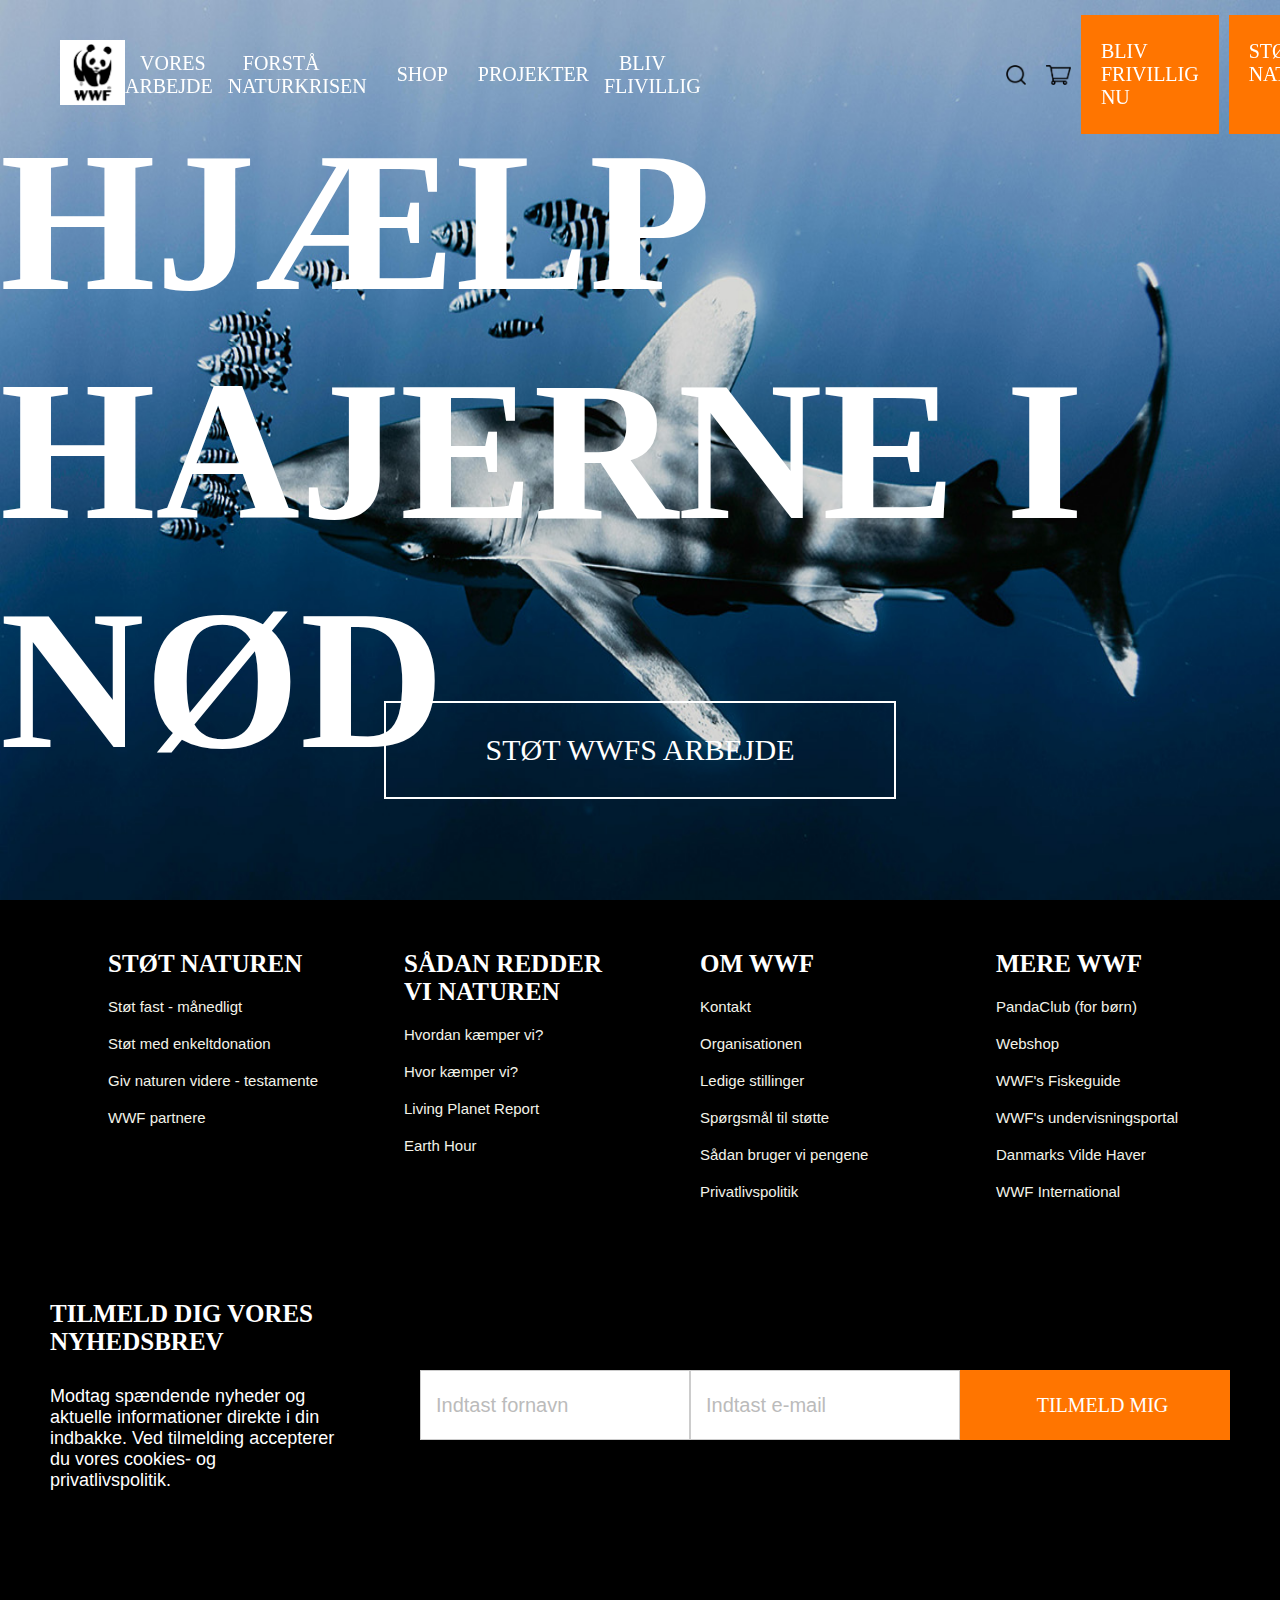
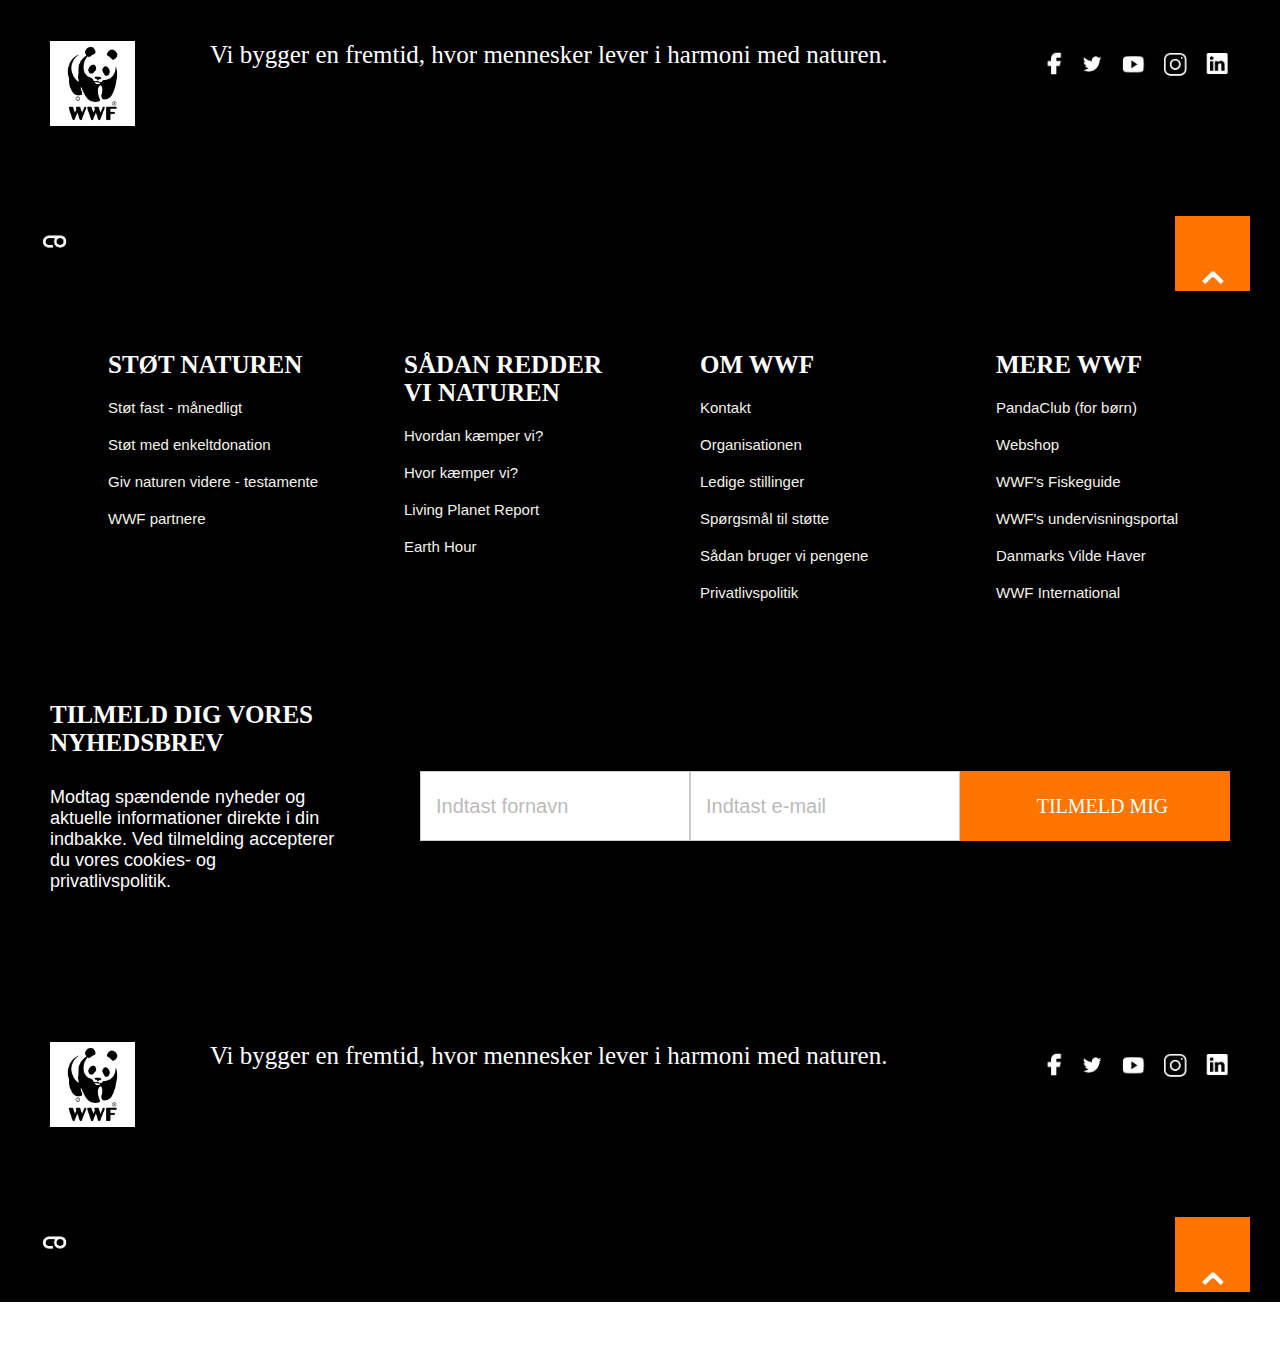
<file: index.html>
<!DOCTYPE html>
<html lang="da">
  <head>
    <meta charset="UTF-8">
    <meta name="viewport" content="width=device-width, initial-scale=1.0">
    <title>Forside</title>
    <link rel="stylesheet" href="style.css">
    <link href="https://db.onlinewebfonts.com/c/596b9b0742c4fb004a2adcaf9861a128?family=WWF+Regular" rel="stylesheet">
    <script src="javascript/header.js"></script>
  </head>

  <body>
    <header>
      <div class="logo">
        <img src="billeder/logo.jpg" alt="Logo">
      </div>
      <ul>
          <li><a href="#">VORES ARBEJDE</a></li>
          <li><a href="#">FORSTÅ NATURKRISEN</a></li>
          <li><a href="#">SHOP</a></li>
          <li><a href="projekter.html">PROJEKTER</a></li>
          <li><a href="blivfrivillig.html">BLIV FLIVILLIG</a></li>
      </ul>
      <div class="icons">
          <img class="search-icon" src="billeder/search-icon.png" alt="search-icon">
          <img class="cart-icon" src="billeder/cart-icon.png" alt="cart-icon">
      </div>
      <div class="header-buttons">
          <a href="#" class="frivillig-button">BLIV FRIVILLIG NU</a>
          <a href="#" class="stoet-button">STØT NATUREN</a>
      </div>
      <div class="banner1"></div>
    </header>

    <main>
      <section class="hajsektion">
        <img src="billeder/hajforside.jpg" alt="Haj billede" class="hajbillede">
        <h1 class="hajoverskrift">HJÆLP HAJERNE I NØD</h1>
        <button class="hajbutton">STØT WWFS ARBEJDE</button>
      </section>
    </main>

    <footer class="wwffooter">
      <section class="topfooter">   
          <div class="kolonne">
            <h3>STØT NATUREN</h3>
             <div>
               <ul class="footerliste">
                 <li>Støt fast - månedligt</li>
                 <li>Støt med enkeltdonation</li>
                 <li>Giv naturen videre - testamente</li>
                 <li>WWF partnere</li>
               </ul>
              </div>
          </div>

          <div class="kolonne">
            <h3>SÅDAN REDDER VI NATUREN</h3>
             <div>
               <ul class="footerliste">
                 <li>Hvordan kæmper vi?</li>
                 <li>Hvor kæmper vi?</li>
                 <li>Living Planet Report</li>
                 <li>Earth Hour</li>
               </ul>
             </div>
          </div>

          <div class="kolonne">
            <h3>OM WWF</h3>
             <div>
               <ul class="footerliste">
                 <li>Kontakt</li>
                 <li>Organisationen</li>
                 <li>Ledige stillinger</li>
                 <li>Spørgsmål til støtte</li>
                 <li>Sådan bruger vi pengene</li>
                 <li>Privatlivspolitik</li>
               </ul>
             </div>
          </div>

          <div class="kolonne">
            <h3>MERE WWF</h3>
              <div>
               <ul class="footerliste">
                 <li>PandaClub (for børn)</li>
                 <li>Webshop</li>
                 <li>WWF's Fiskeguide</li>
                 <li>WWF's undervisningsportal</li>
                 <li>Danmarks Vilde Haver</li>
                 <li>WWF International</li>
               </ul>
              </div>
            </div>
        </section>

          <section class="midtfooter">
             <div class="rightmidt">
                 <h3 class="nyhedsbrev">TILMELD DIG VORES NYHEDSBREV</h3>
                 <p class="nyhedsbrevtext">Modtag spændende nyheder og aktuelle informationer direkte i din indbakke. Ved tilmelding accepterer du vores cookies- og privatlivspolitik.</p>
             </div>
    
             <div class="leftmidt">
                 <button class="button">Indtast fornavn</button>
                 <button class="button">Indtast e-mail</button>
                 <button class="buttonorange">TILMELD MIG</button>
             </div>
          </section>
    
          <div class="bundfooter">
             <div class="rightbund">
                 <img src="billeder/logo.jpg" alt="WWF Logo" class="logofooter">
                 <p class="logotekstfooter">Vi bygger en fremtid, hvor mennesker lever i harmoni med naturen.</p>
             </div>
    
             <div class="leftbund">
                 <img src="billeder/icons.png" alt="Icons" class="iconer">
             </div>
            </div>
    
          <div class="scrollfooter">
             <div class="scrollfooteret">
                 <img src="billeder/cookie.png" alt="cookie" class="cookie">
             </div>
             <div class="scrollfooterto">
                 <div id="scrollToTopButton" class="scroll-top-button">&#8963;</div>
             </div>
          </div>
          <footer class="wwffooter">
            <section class="topfooter">   
                <div class="kolonne">
                  <h3>STØT NATUREN</h3>
                   <div>
                     <ul class="footerliste">
                       <li>Støt fast - månedligt</li>
                       <li>Støt med enkeltdonation</li>
                       <li>Giv naturen videre - testamente</li>
                       <li>WWF partnere</li>
                     </ul>
                    </div>
                </div>
      
                <div class="kolonne">
                  <h3>SÅDAN REDDER VI NATUREN</h3>
                   <div>
                     <ul class="footerliste">
                       <li>Hvordan kæmper vi?</li>
                       <li>Hvor kæmper vi?</li>
                       <li>Living Planet Report</li>
                       <li>Earth Hour</li>
                     </ul>
                   </div>
                </div>
      
                <div class="kolonne">
                  <h3>OM WWF</h3>
                   <div>
                     <ul class="footerliste">
                       <li>Kontakt</li>
                       <li>Organisationen</li>
                       <li>Ledige stillinger</li>
                       <li>Spørgsmål til støtte</li>
                       <li>Sådan bruger vi pengene</li>
                       <li>Privatlivspolitik</li>
                     </ul>
                   </div>
                </div>
      
                <div class="kolonne">
                  <h3>MERE WWF</h3>
                    <div>
                     <ul class="footerliste">
                       <li>PandaClub (for børn)</li>
                       <li>Webshop</li>
                       <li>WWF's Fiskeguide</li>
                       <li>WWF's undervisningsportal</li>
                       <li>Danmarks Vilde Haver</li>
                       <li>WWF International</li>
                     </ul>
                    </div>
                  </div>
              </section>
      
                <section class="midtfooter">
                   <div class="rightmidt">
                       <h3 class="nyhedsbrev">TILMELD DIG VORES NYHEDSBREV</h3>
                       <p class="nyhedsbrevtext">Modtag spændende nyheder og aktuelle informationer direkte i din indbakke. Ved tilmelding accepterer du vores cookies- og privatlivspolitik.</p>
                   </div>
          
                   <div class="leftmidt">
                       <button class="button">Indtast fornavn</button>
                       <button class="button">Indtast e-mail</button>
                       <button class="buttonorange">TILMELD MIG</button>
                   </div>
                </section>
          
                <div class="bundfooter">
                   <div class="rightbund">
                       <img src="billeder/logo.jpg" alt="WWF Logo" class="logofooter">
                       <p class="logotekstfooter">Vi bygger en fremtid, hvor mennesker lever i harmoni med naturen.</p>
                   </div>
          
                   <div class="leftbund">
                       <img src="billeder/icons.png" alt="Icons" class="iconer">
                   </div>
                  </div>
          
                <div class="scrollfooter">
                   <div class="scrollfooteret">
                       <img src="billeder/cookie.png" alt="cookie" class="cookie">
                   </div>
                   <div class="scrollfooterto">
                       <div id="scrollToTopButton" class="scroll-top-button">&#8963;</div>
                   </div>
                </div>
           </footer>
  </body>
</html>
</file>
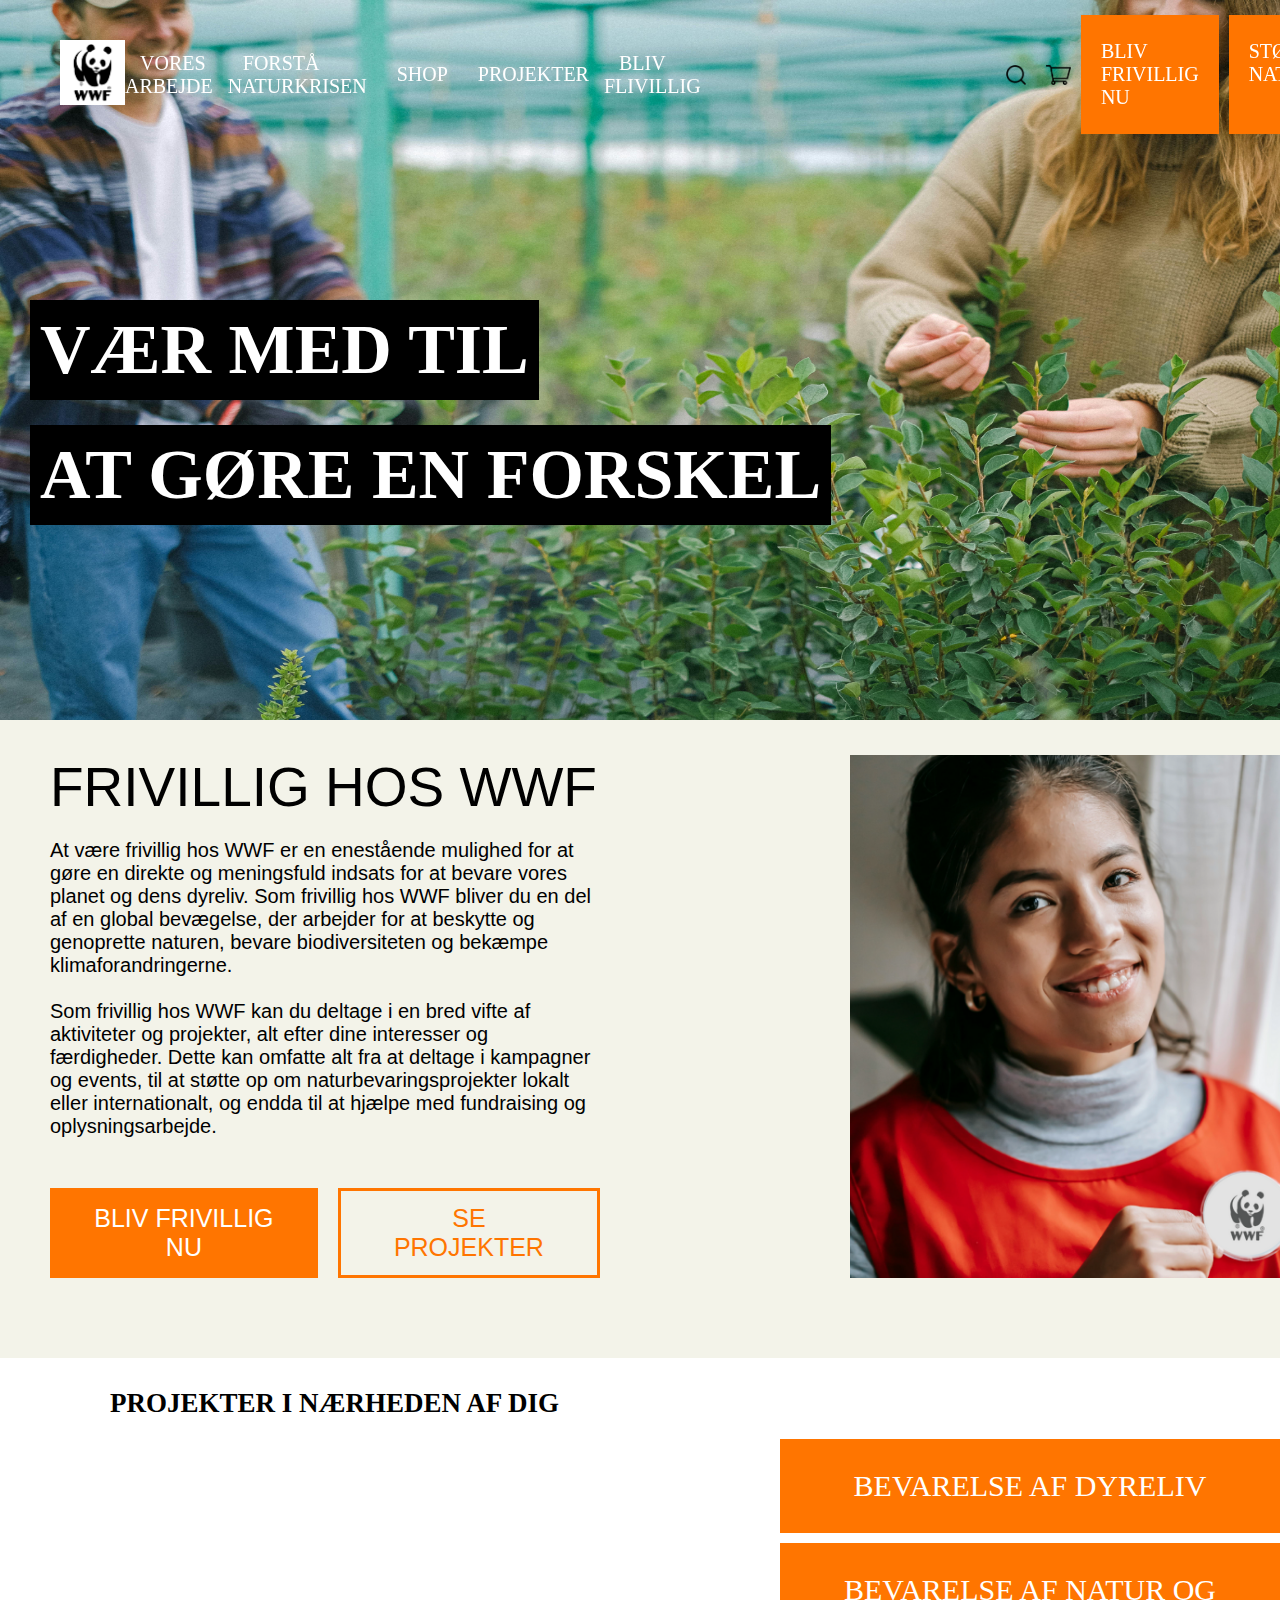
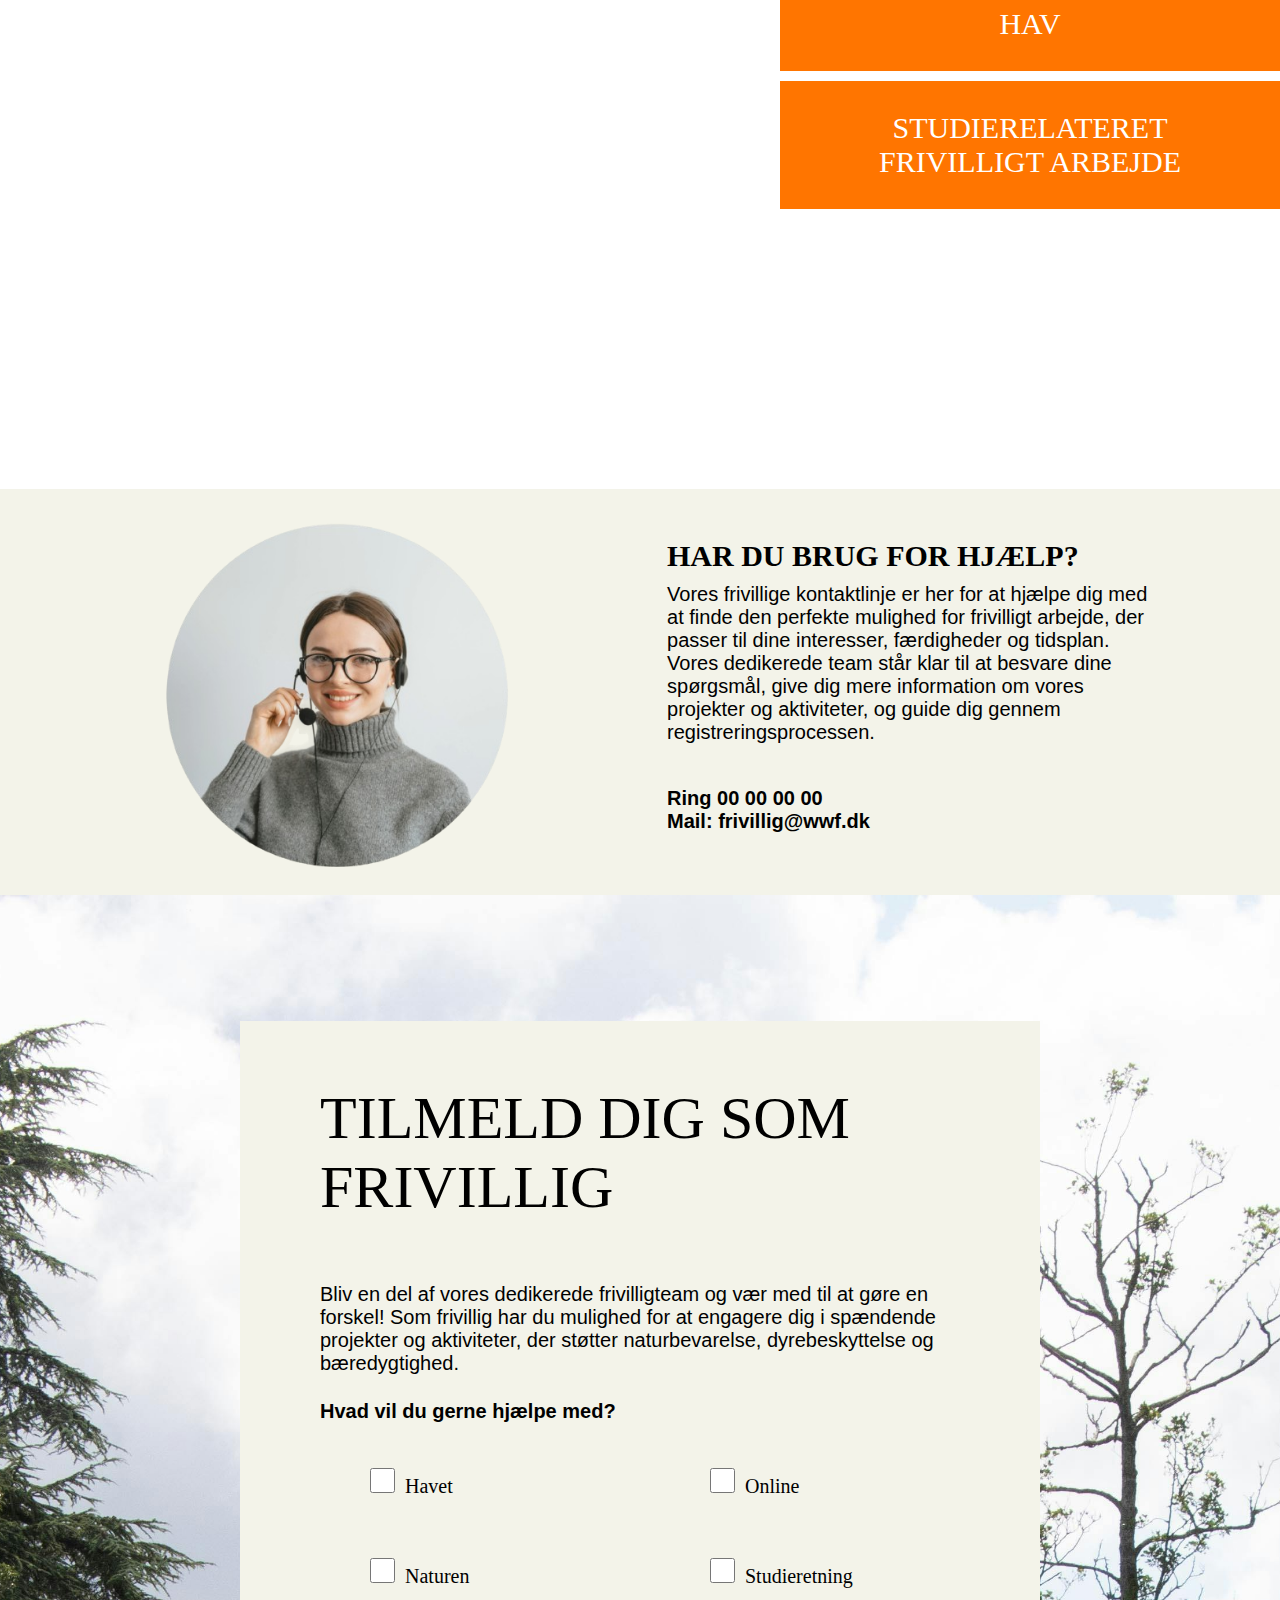
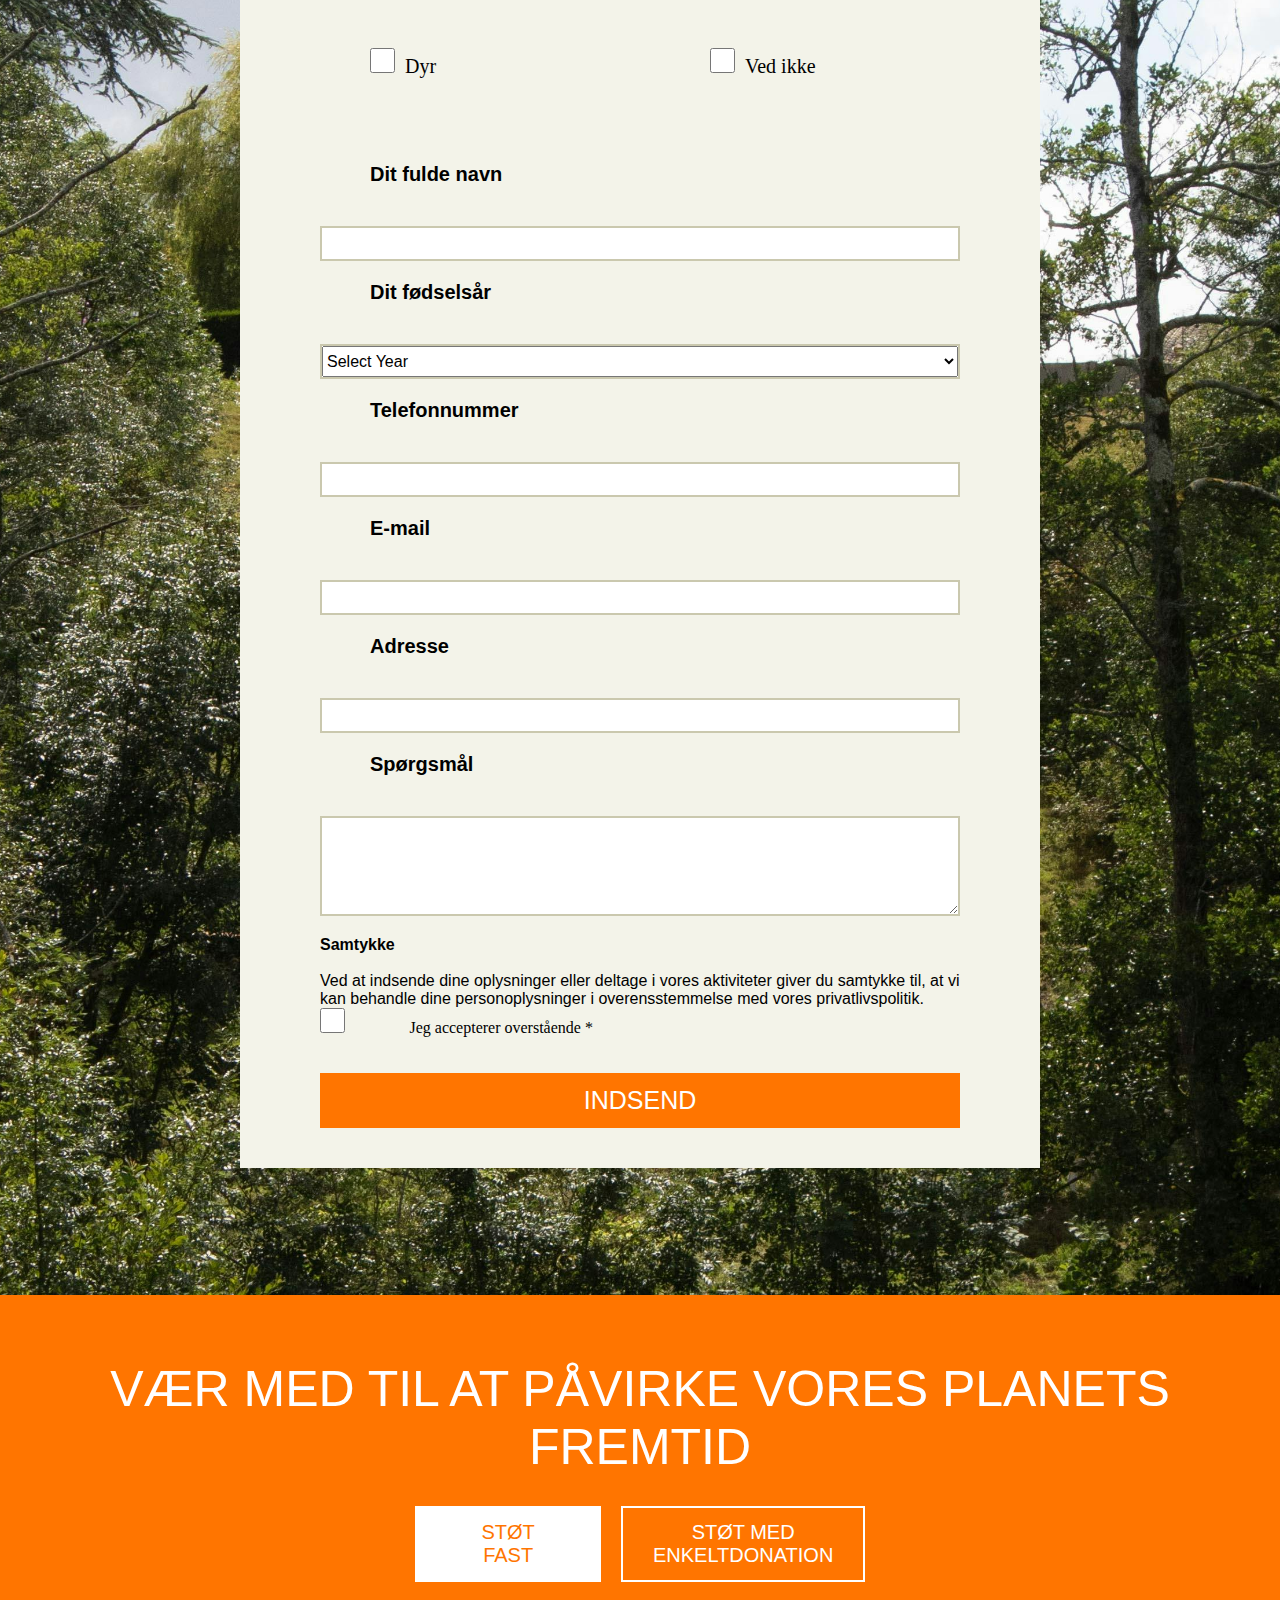
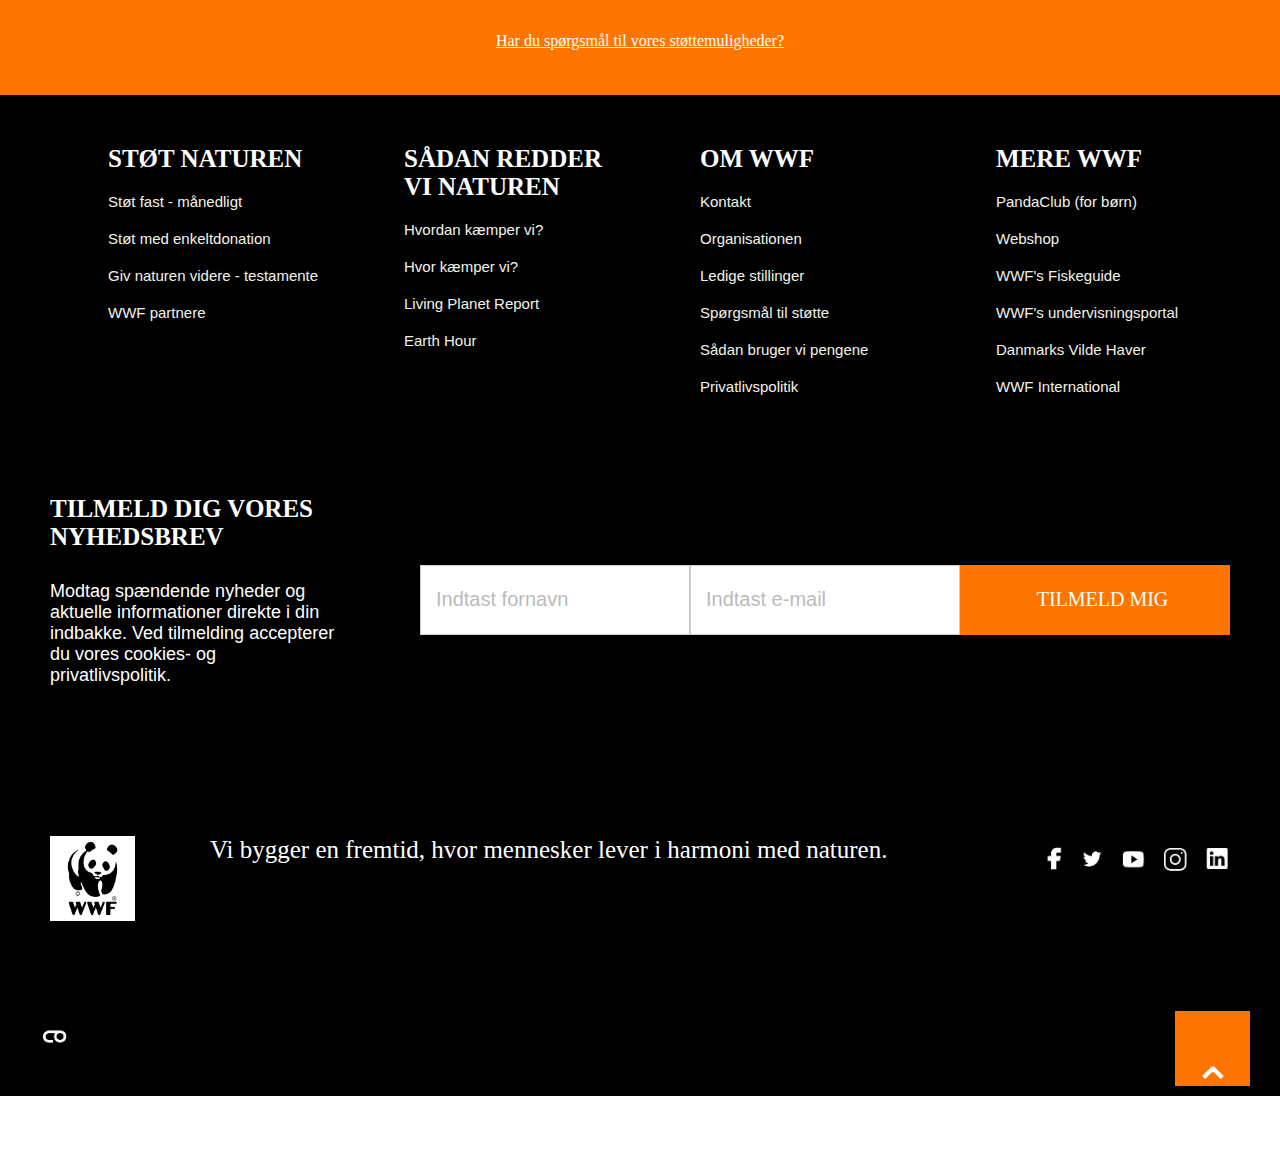
<file: blivfrivillig.html>
<!DOCTYPE html>
<html lang="da">
  <head>
    <meta charset="UTF-8">
    <meta name="viewport" content="width=device-width, initial-scale=1.0">
    <title>Bliv Frivillig</title>
    <link rel="stylesheet" href="style.css">
    <link href="https://db.onlinewebfonts.com/c/596b9b0742c4fb004a2adcaf9861a128?family=WWF+Regular" rel="stylesheet">
    <script src="javascript/header.js" defer></script>
    <script src="javascript/open-close-tap.js" defer></script>
    <script src="javascript/dropdown.js" defer></script>
  </head>

  <body>
    <header>
      <div class="logo">
        <img src="billeder/logo.jpg" alt="Logo">
      </div>
      <ul>
          <li><a href="#">VORES ARBEJDE</a></li>
          <li><a href="#">FORSTÅ NATURKRISEN</a></li>
          <li><a href="#">SHOP</a></li>
          <li><a href="projekter.html">PROJEKTER</a></li>
          <li><a href="blivfrivillig.html">BLIV FLIVILLIG</a></li>
      </ul>
      <div class="icons">
          <img class="search-icon" src="billeder/search-icon.png" alt="search-icon">
          <img class="cart-icon" src="billeder/cart-icon.png" alt="cart-icon">
      </div>
      <div class="header-buttons">
          <a href="#" class="frivillig-button">BLIV FRIVILLIG NU</a>
          <a href="#" class="stoet-button">STØT NATUREN</a>
      </div>
      <div class="banner1"></div>
    </header>
    
    <main>
      <section class="billede-section">
          <img alt="Unge frivillige" class="forside2-image" src="billeder/ungefrivillige.jpg">
          <h1 class="billede-titel">VÆR MED TIL</h1>
          <br>
          <h1 class="billede-titel1">AT GØRE EN FORSKEL</h1>
      </section>
      
      <section class="baggrund1">
          <div class="frivillig-container">
            <div class="volunteer-content">
              <div class="frivillig-tekst">
                <h2 class="titel3">FRIVILLIG HOS WWF</h2>
                <p class="frivillig-beskrivelse">At være frivillig hos WWF er en enestående mulighed for at gøre en direkte og meningsfuld indsats for at bevare vores planet og dens dyreliv. Som frivillig hos WWF bliver du en del af en global bevægelse, der arbejder for at beskytte og genoprette naturen, bevare biodiversiteten og bekæmpe klimaforandringerne.<br>
                <br>
                Som frivillig hos WWF kan du deltage i en bred vifte af aktiviteter og projekter, alt efter dine interesser og færdigheder. Dette kan omfatte alt fra at deltage i kampagner og events, til at støtte op om naturbevaringsprojekter lokalt eller internationalt, og endda til at hjælpe med fundraising og oplysningsarbejde.</p>
                <div class="buttons">
                  <button class="frivillig-button">BLIV FRIVILLIG NU</button> <button class="projekt-button">SE PROJEKTER</button>
                </div>
              </div>
            </div>
            <div class="frivillig-billede">
              <img alt="Volunteer image" src="billeder/frivillig-badge.png">
            </div>
          </div>
        </section>
      
        <section>
          <div class="projekter-kort">
            <h2 class="titel4">PROJEKTER I NÆRHEDEN AF DIG</h2>
            <div class="projekter-siden">
              <iframe height="600" src="https://www.google.com/maps/d/embed?mid=17GHTk5eu_47dM09ffzBl5MlfWnJpEcA&ehbc=2E312F&noprof=1" width="600"></iframe>
              
              <div class="accordion-menu">
                <button class="accordion">BEVARELSE AF DYRELIV</button>
      
                <div class="panel">
                  <p>Drømmer du om at gøre en forskel for dyrelivet og bidrage til bevarelsen af vores planets utrolige biodiversitet? Så er dette din chance for at gøre en reel forskel. Vores bevarelsesprojekter giver dig mulighed for at engagere dig i beskyttelsen af truede arter, bevarelsen af naturområder og dyrenes levesteder samt at deltage i forskning og overvågning af dyrepopulationer. Uanset om du er interesseret i havskildpadder, truede kattedyr eller fuglebeskyttelse, så har vi spændende muligheder for dig.</p>
                </div><button class="accordion">BEVARELSE AF NATUR OG HAV</button>
      
                <div class="panel">
                  <p>Vores natur og hav er fundamentale for vores planets sundhed og trivsel. Gennem vores bevarelsesprojekter arbejder vi på at beskytte og genoprette sårbare økosystemer, bevare biodiversiteten og bekæmpe trusler mod vores naturlige miljø. Fra skovrestaurering og kystbeskyttelse til marine bevarelsesområder og oplysning om plastforurening, er vores mål at sikre en bæredygtig fremtid for vores natur og hav.</p>
                </div><button class="accordion">STUDIERELATERET FRIVILLIGT ARBEJDE</button>
      
                <div class="panel">
                  <p>Er du en studerende, der ønsker at kombinere din uddannelse med meningsfuldt frivilligt arbejde? Vores studierelaterede frivillige muligheder giver dig chancen for at få praktisk erfaring, udvikle færdigheder og bidrage til samfundet. Uanset om du er interesseret i miljømæssig forskning, undervisning af børn om bæredygtighed eller fundraising, så har vi spændende projekter, der passer til dine interesser og tidsplan</p>
                </div>
              </div>
            </div>
          </div>
        </section>
      
      <section class="kontakt-section">
          <div class="kontakt-section2">
            <div class="kontakt-indhold">
              <div class="kontakt-billede"><img alt="Kontakt os" class="contact-billede" src="billeder/kontakt-billede.png"></div>
              <div class="kontakt-tekst">
                <div class="kontakt-info">
                  <h2 class="titel5">HAR DU BRUG FOR HJÆLP?</h2>
                  <p class="kontakt-beskrivelse">Vores frivillige kontaktlinje er her for at hjælpe dig med at finde den perfekte mulighed for frivilligt arbejde, der passer til dine interesser, færdigheder og tidsplan. Vores dedikerede team står klar til at besvare dine spørgsmål, give dig mere information om vores projekter og aktiviteter, og guide dig gennem registreringsprocessen.<br></p>
                  <br>
                  <p class="kontakt-detaljer"><strong>Ring 00 00 00 00<br>Mail: frivillig@wwf.dk</strong></p>
                </div>
              </div>
            </div>
          </div>
        </section>
      
        <div>
          <div class="tilmeld-dig">
              <img src="billeder/form-billede.jpg" class="træ-billede" alt="billede af træ">
              <div class="tilmeld-form">
                  <div class="titel6">TILMELD DIG SOM FRIVILLIG</div>
                  <div class="tilmeld-beskrivelse">
                      <p>Bliv en del af vores dedikerede frivilligteam og vær med til at gøre en
                      forskel! Som frivillig har du mulighed for at engagere dig i spændende
                      projekter og aktiviteter, der støtter naturbevarelse, dyrebeskyttelse og
                      bæredygtighed.</p>
                  </div>
      
                  <div class="form-overskrift">
                      <div class="form-tekst">Hvad vil du gerne hjælpe med?</div>
                  </div>
      
                  <div>
                      <div class="felt-form">
                          <div class="afkrydsnings-felt">
                              <div class="felter">
                                  <label><input type="checkbox">Havet</label>
                                  <label><input type="checkbox">Naturen</label>
                                  <label><input type="checkbox">Dyr</label>
                              </div>
                          </div>
                          <div class="afkrydsnings-felt2">
                              <div class="felter">
                                  <label><input type="checkbox">Online</label>
                                  <label><input type="checkbox">Studieretning</label>
                                  <label><input type="checkbox">Ved ikke</label>
                              </div>
                          </div>
                      </div>
                  </div>
      
                  <label class="form-tekst" for="name">Dit fulde navn</label>
                  <input type="text" id="name" required>
      
                  <label class="form-tekst">Dit fødselsår</label>
                  <div class="dropdown-container">
                    <select id="year-dropdown">
                      <option value="">Select Year</option>
                    </select>
                  </div>
                  
                  <label class="form-tekst" for="phone">Telefonnummer</label>
                  <input type="tel" id="phone" required>
                  
                  <label class="form-tekst" for="email">E-mail</label>
                  <input type="email" id="email" required>
                  
                  <label class="form-tekst" for="address">Adresse</label>
                  <input type="text" id="address">
                  
                  <label class="form-tekst" for="questions">Spørgsmål</label>
                  <textarea id="questions"></textarea>
                  
                  <div class="samtykke"><strong>Samtykke</strong>
                    <div> <br>
                      Ved at indsende dine oplysninger eller deltage i vores aktiviteter giver
                      du samtykke til, at vi kan behandle dine personoplysninger i
                      overensstemmelse med vores privatlivspolitik.
                    </div>
                  
                    <div>
                      <input type="checkbox" id="consent" required>
                      <label class="form-tekst1" for="consent">Jeg accepterer overstående *</label>
                    </div>
                  </div>
                  
                  <button class="frivillig-button" type="submit">INDSEND</button>
              </div>
          </div>
        </div>
      
      <section class="support-section">
          <div class="support-content">
            <h1 class="support-heading">VÆR MED TIL AT PÅVIRKE VORES PLANETS FREMTID</h1>
            <div class="support-options">
              <button class="support-monthly">STØT FAST</button>
              <button class="support-onetime">STØT MED ENKELTDONATION</button>
            </div>
            <p class="support-question"><u>Har du spørgsmål til vores støttemuligheder?</u></p>
          </div>
      </section> 
    </main>

    <footer class="wwffooter">
      <section class="topfooter">   
          <div class="kolonne">
            <h3>STØT NATUREN</h3>
             <div>
               <ul class="footerliste">
                 <li>Støt fast - månedligt</li>
                 <li>Støt med enkeltdonation</li>
                 <li>Giv naturen videre - testamente</li>
                 <li>WWF partnere</li>
               </ul>
              </div>
          </div>

          <div class="kolonne">
            <h3>SÅDAN REDDER VI NATUREN</h3>
             <div>
               <ul class="footerliste">
                 <li>Hvordan kæmper vi?</li>
                 <li>Hvor kæmper vi?</li>
                 <li>Living Planet Report</li>
                 <li>Earth Hour</li>
               </ul>
             </div>
          </div>

          <div class="kolonne">
            <h3>OM WWF</h3>
             <div>
               <ul class="footerliste">
                 <li>Kontakt</li>
                 <li>Organisationen</li>
                 <li>Ledige stillinger</li>
                 <li>Spørgsmål til støtte</li>
                 <li>Sådan bruger vi pengene</li>
                 <li>Privatlivspolitik</li>
               </ul>
             </div>
          </div>

          <div class="kolonne">
            <h3>MERE WWF</h3>
              <div>
               <ul class="footerliste">
                 <li>PandaClub (for børn)</li>
                 <li>Webshop</li>
                 <li>WWF's Fiskeguide</li>
                 <li>WWF's undervisningsportal</li>
                 <li>Danmarks Vilde Haver</li>
                 <li>WWF International</li>
               </ul>
              </div>
            </div>
        </section>

          <section class="midtfooter">
             <div class="rightmidt">
                 <h3 class="nyhedsbrev">TILMELD DIG VORES NYHEDSBREV</h3>
                 <p class="nyhedsbrevtext">Modtag spændende nyheder og aktuelle informationer direkte i din indbakke. Ved tilmelding accepterer du vores cookies- og privatlivspolitik.</p>
             </div>
    
             <div class="leftmidt">
                 <button class="button">Indtast fornavn</button>
                 <button class="button">Indtast e-mail</button>
                 <button class="buttonorange">TILMELD MIG</button>
             </div>
          </section>
    
          <div class="bundfooter">
             <div class="rightbund">
                 <img src="billeder/logo.jpg" alt="WWF Logo" class="logofooter">
                 <p class="logotekstfooter">Vi bygger en fremtid, hvor mennesker lever i harmoni med naturen.</p>
             </div>
    
             <div class="leftbund">
                 <img src="billeder/icons.png" alt="Icons" class="iconer">
             </div>
            </div>
    
          <div class="scrollfooter">
             <div class="scrollfooteret">
                 <img src="billeder/cookie.png" alt="cookie" class="cookie">
             </div>
             <div class="scrollfooterto">
                 <div id="scrollToTopButton" class="scroll-top-button">&#8963;</div>
             </div>
          </div>
     </footer>
  </body>
</html>
</file>
<file: style.css>
/*---OVER ALL---*/
* {
  margin: 0;
  padding: 0;
  box-sizing: border-box;
}

/*---BODY GENERAL---*/
body {
  min-height: 200vh;
  background-color: #ffffff;
}

/*---HEADER---*/
header {
  position: fixed;
  top: 0;
  left: 0;
  width: 100%;
  display: flex;
  justify-content: space-between;
  align-items: center;
  transition: 0.2s;
  padding: 15px 60px;
  z-index: 100000;
}

header.sticky {
  padding: 20px 60px;
  background: #ffffff;
}

.logo img {
  position: relative;
  height: 65px;
}

header ul {
  position: relative;
  display: flex;
  justify-content: center;
  align-items: center;
}

header ul li {
  position: relative;
  list-style: none;
}

header ul li a {
  position: relative;
  margin: 0 15px;
  text-decoration: none;
  font-family: "WWF Regular";
  font-size: 20px;
  color: #ffffff;
  transition: 0.2s;
}

header ul li a:hover {
  color: #FF7500;
}

.icons {
  display: flex;
  padding-left: 25%;
}

.icons img {
  height: 20px;
}

.search-icon {
  padding-right: 20px;
}

.header-buttons {
  display: flex;
}

.header-buttons a {
  display: inline-block;
  padding: 25px 20px;
  margin-left: 10px;
  background-color: #FF7500;
  color: rgb(255, 255, 255);
  text-decoration: none;
  font-family: "WWF Regular";
  font-size: 20px;
}

.header-buttons a:hover {
  background-color: #E56900;
}

.banner1.sticky {
  position: relative;
  width: 100%;
  height: 100vh;
  background-color: #ffffff;
  background-size: cover;
}

header.sticky ul li a {
  color: black;
}

header.sticky ul li a:hover {
  color: #FF7500;
}

/*---MAIN FORSIDE---*/

.hajbillede {
  width: 100vw;
  height: 100vh;
}

.hajsektion {
  position: relative;
  display: flex;
  flex-direction: column;
  justify-content: center;
  align-items: center;
}

.hajoverskrift {
  position: absolute;
  color: white; 
  font-size:200px; 
  font-weight: bold; 
  z-index: 1; 
  font-family: "WWF Regular";
}

.hajbutton {
  position: absolute;
  margin-top: 600px; 
  padding: 30px 100px; 
  font-size: 30px; 
  background-color: transparent;
  color: white; 
  border: 2px solid white; 
  cursor: pointer;
  transition: background-color 0.3s, color 0.3s; 
  font-family: "WWF Regular";
}

.hajbutton:hover {
  background-color: white; 
  color: black; 
}

/*---MAIN BLIV FRIVILLIG---*/

h1, h2 {
  font-family: "WWF Regular";
}

.billede-section { 
    
  display: flex;
  flex-direction: column;
  align-items: start;
  max-height: 100vh;
  padding: 300px 30px 0;
  font-size: 100px;
  font-weight: 400;
  color: #fff;
}

.forside2-image {
  position: absolute;
  inset: 0;
  width: 100%;
  height: 80%;

}

.billede-titel,
.billede-titel1 {
  position: relative;
  padding: 10px;
  background-color: #000;
  font-size: 70px;
}

.billede-titel {
  justify-content: center;
  margin-bottom: -90px;
}

.billede-titel1 {
  justify-content: center;

}

/* FRIVILLIG HOS WWF SEKTION */

.baggrund1 {
  background-color: #f3f3e9;
  padding: 80px 50px;
}

.frivillig-container {
  display: flex;
}

.frivillig-tekst {
  display: flex;
  flex-direction: column;
  font-weight: 400;
  padding-top: 150px;
}

.titel3 {
  color: #000;
  font: 55px "WWF Regular", sans-serif;
}

.frivillig-beskrivelse {
  color: #000;
  margin-top: 20px;
  font: 20px "Open sans", sans-serif;
  width: 550px;
}

.buttons {
  display: flex;
  margin-top: 50px;
  gap: 20px;
  font-size: 25px;
}

.frivillig-button {
  font-family: "WWF Regular", sans-serif;
  font-size: 25px;
  background-color: #ff7500;
  color: #fff;
  justify-content: center;
  padding: 13px 24px;
  border:none;
}

.frivillig-button:hover {
  background-color: #E56900;
}

.projekt-button {
  font-family: "WWF Regular", sans-serif;
  font-size: 25px;
  border: 3px solid #ff7500;
  background-color: transparent;
  color: #ff7500;
  justify-content: center;
  padding: 13px 34px;
}

.projekt-button:hover{
  background-color: #FF7500;
  color: #ffffff;
}

.frivillig-billede {
  display: flex;
  flex-direction: column;
  line-height: normal;
  width: 650px;
  height: auto;
  margin-left: 100px;
  margin-top: 150px;
  padding-left: 150px;
}

/* MAP SEKTION OG ACCORDION SEKTION */

iframe {
  border: none;
  margin-right: 100px;
}

.projekter-kort {
  padding-left: 110px;
}

.titel4 {
  font-family: "WWF Regular", sans-serif;
  font-size: 27px;
  padding-bottom: 30px;
  padding-top: 30px;
}

.projekter-siden {
  display: flex;
  flex-direction: row;
  margin-bottom: 50px;
  }
  
  .accordion {
    background-color: #FF7500;
    font-family: "WWF Regular";
    color: white;
    cursor: pointer;
    padding: 30px;
    width: 500px;
    text-align:center;
    border: none;
    font-size: 30px;
    transition: 0.4s;
    margin-bottom: 10px;
  }
  
  .active, .accordion:hover {
    background-color:#da6600; 
  }
  
  .panel {
    padding:  10px;
    background-color: white;
    overflow: hidden;
    display: none;
    width: 500px;
    margin-bottom: 20px;
    font-family: "Open sans", sans-serif;
  }
  
  .accordion-menu {
    display: flex;
    flex-direction: column;
    margin-bottom: 20px;
  }

/* KONTAKT SEKTION */

.kontakt-section {
  background-color: #f3f3e9;
  display: flex;
  justify-content: center;
}

.kontakt-section2{
  width: 100%;
  max-width: 1037px;
}

.kontakt-indhold {
  display: flex;
  gap: 100px;
}

.kontakt-billede {
  display: flex;
  flex-direction: column;
  line-height: normal;
  width: 42%;
  margin-left: 0;
  padding-top: 20px;
}

.kontakt-tekst{
  display: flex;
  flex-direction: column;
  line-height: normal;
  width: 60%;
  margin-left: 10px;
  padding-top: 50px;
  padding-bottom: 20px;
}

.kontakt-info {
  display: flex;
  flex-direction: column;
  font-size: 20px;
  color: #000;
  font-weight: 400;
}

.titel4 {
  font-family: "WWF Regular";
  font-size: 27px;
  padding-bottom: 20px;
}

.kontakt-beskrivelse {
  font-family: "Open Sans", sans-serif;
  margin-top: 10px;
}

.kontakt-detaljer {
  font-family: "Open Sans", sans-serif;
  padding-top: 20px;
}


/* FORM SEKTION */

.tilmeld-dig {
  display: flex;
  flex-direction: column;
  overflow: hidden;
  position: relative;
  display: flex;
  align-items: center;
  justify-content: center;
  min-height: 2000px;

}

.træ-billede {
  position: absolute;
  inset: 0;
  height: 150%;
  width: 100%;
  object-fit: cover;
  object-position: center;
}
.tilmeld-form{
  position: relative;
  background-color: #F3F3E9;
  display: flex;
  width: 800px;
  max-width: 100%;
  flex-direction: column;
  padding: 63px 80px 40px;
}

.titel6 {
  color: #000;
  align-self: center;
  font-size: 60px;
  font-family: "WWF Regular";
}

.tilmeld-beskrivelse {
  color: #000;
  margin-top: 61px;
  font: 400 20px "Open Sans", sans-serif;
}

.form-overskrift {
  align-self: start;
  display: flex;
  padding-top: 25px;
  padding-bottom: 25px;
}

.form-tekst {
  color: #000;
  flex-grow: 1;
  flex-basis: auto;
  font: 700 20px "Open Sans", sans-serif;
  display: flex;
  align-items: center;
}

.felt-form {
  gap: 20px;
  display: flex;
  font-family: "Open Sans", sans-serif;
}
.afkrydsnings-felt {
  display: flex;
  flex-direction: column;
  line-height: normal;
  width: 50%;
  margin-left: 0px; 
  margin-bottom: 25px;
}

.felter {
  display: flex;
  flex-grow: 1;
  flex-direction: column;
  font-size: 20px;
  color: #000;
  font-weight: 400;
  white-space: nowrap;
}

.samtykke {
  margin-top: 20px;
  font-family: "Open Sans", sans-serif;
}

#questions {
  border: solid #CAC8AE 2px;
  height: 100px;
}

#consent {
  margin-bottom: 40px;
}

input {
  border: #CAC8AE solid 2px;
  height: 35px;
  
}

input[type=checkbox] {
  width: 25px;
  height: 25px;
  margin-right: 10px;
  background: white;
  accent-color: #CAC8AE;
}

 /*---DROPDOWN---*/

 .dropdown-container{
  display: flex;
  width: auto;
  border: solid #CAC8AE 2px;
  height: 35px;
  background-color: #ffffff;
}

select {
  width: 100%;
  font-size: 16px;
  display: flex;
}


/* STØT SEKTION */

.support-section {
  background-color: #ff7500;
  display: flex;
  font-weight: 400;
  text-align: center;

}

.support-content {
  display: flex;
  width: 100%;
  height: 400PX;
  flex-direction: column;
  align-items: center;
  padding-top: 65px;
}

.support-heading {
  color: #fff;
  font: 50px "WWF Regular", sans-serif;
  padding-bottom: 30px;
}

.support-options {
  display: flex;
  width: 450px;
  max-width: 100%;
  gap: 20px;
  font-size: 25px;
}

.support-monthly {
  font-family: WWF, sans-serif;
  font-size: 20px;
  border: solid #fff;
  background-color: #fff;
  align-items: center;
  color: #ff7500;
  justify-content: center;
  padding: 3px 50px;
}

.support-onetime {
  justify-content: center;
  flex-grow: 1;
  width: fit-content;
  font-family: "WWF Regular", sans-serif;
  font-size: 20px;
  border: 2px solid white;
  background-color: transparent;
  color: WHITE;
  justify-content: center;
  padding: 13px;
}

.support-question {
  color: #fff;
  margin-top: 50px;
}

.support-question:hover {
  color: rgb(229, 229, 229);
}

/*projektoversigt */
.bannerfisk {
  position: relative;
  width: 100%;
  height: auto;
  z-index: 0;
}

.bannerfisk img {
  width: 100%;
  height: auto;
}

.overlayfisk {
  position: absolute;
  top: 0;
  left: 0;
  display: flex;
  flex-direction: column;
  align-items: start;
  max-height: 100vh;
  padding: 300px 30px 0;
  font-size: 100px;
  font-weight: 400;
  color: white;
  z-index: 1;
}

.titelfisk, .titel2fisk {
  position: relative;
  padding: 10px;
  font-size: 70px;
  font-family: "WWF Regular";
  line-height: 1.2;
  background-color: black;
}

.titelfisk {
  margin-top: auto;
  margin-bottom: 50px;
  justify-content: center;
}

.titel2fisk {
  margin-top: -30px;
  margin-bottom: auto;
  justify-content: center;
}

.mainfisk {
  background-color: #000;
}

.tilbage {
  color: white;
  font-family: "open sans";
  display: flex;
  align-items: center;
  margin-bottom: 3em;
  margin-top: 2em;
}

.tilbage i {
  margin-right: 10px;
}

.oversigt h2 {
  font-family: "WWF Regular";
}

.oversigt {
  background-color: white;
  font-family: "open sans";
  font-size: 1rem;
  line-height: 2;
  width: 75%;
  margin: 0 auto;
  padding: 35px 60px 35px 60px;
}

.oversigt p {
  margin-bottom: 3em;
}

.oversigt h3 {
  font-family: "WWF Regular";
}

.oversigt ul {
  list-style-type: none;
  line-height: 1.5;
  margin-bottom: 3em;
}

button.tilmeld {
  font-family: "WWF Regular";
  color: white;
  background-color: #ff7500;
  padding: 15px 25px;
  text-align: center;
  text-decoration: none;
  font-size: 20px;
  border: #ff7500;
}

button.tilmeld:hover {
  background-color: #E56900;
}

/*projekter*/
.bannerhand {
  position: relative;
  width: 100%;
  height: auto;
}

.bannerhand img {
  width: 100%;
  height: auto;
}

.overlayhand {
  position: absolute;
  top: 0;
  left: 0;
  display: flex;
  flex-direction: column;
  align-items: start;
  max-height: 100vh;
  padding: 300px 30px 0;
  font-size: 100px;
  font-weight: 400;
  color: white;
  z-index: 1;
}

.titelhand, .titel2hand {
  position: relative;
  padding: 10px;
  font-size: 70px;
  font-family: "WWF Regular";
  line-height: 1.2;
  background-color: black;
}

.titelhand {
  margin-top: auto;
  margin-bottom: 50px;
  justify-content: center;
}

.titel2hand {
  margin-top: -30px;
  margin-bottom: auto;
  justify-content: center;
}

.mainhands {
  background-color: #f3f3e9;
}

.projekter {
  padding: 20;
}

.projekter h2 {
  font-family: "WWF Regular";
  font-size: 48px;
  margin-bottom: 10px;
  padding-top: 50px;
  padding-left: 50px;
}

.projekter select, label {
  font-family: "open sans";
  margin-bottom: 10px;
  padding-left: 50px;
  padding-top: 20px;
  padding-bottom: 30px;
}

.projekt-grid {
  display: grid;
  grid-template-columns: repeat(3, 1fr);
  column-gap: 20px;
  row-gap: 20px;
  justify-items: center;
  padding: 15px;
  padding-bottom: 100px;
}

.grid-item {
  text-align: left;
  max-width: 400px;
}

.grid-item img {
  width: 400px;
  height: 275px;
}

.grid-item h3 {
  margin: 20px 0;
  font-family: "WWF Regular";
}

.grid-item p {
  margin: 0;
  font-family: "open sans";
}

.grid-item a {
  color: inherit;
  text-decoration: none;
}

/*slideshow*/
.slideshow {
  background-color: #F3F3E9;
}

.frivilligoplevelser {
  font-size: 70px;
  font-family: "WWF Regular";
  margin: 75px;
}
.slideshow-container {
  position: relative;
  margin: auto;
  width: 100%;
  height: auto;
  display: flex;
  justify-content: center;
  align-items: center;
  padding: 20px;
}

.etSlide {
  width: 100%;
  height: 100%;
  display: flex;
  justify-content: center;
  align-items: center;
}

.etSlide img {
  width: 60%;
  height: auto;
  max-width: 100%;
  max-height: 100%;
  display: block;
  margin: 0 auto;
}

#prevBtn,
#nextBtn {
  position: absolute;
  transform: translateY(-50%);
  background-color: rgba(255, 255, 255, 0.5); 
  border: none;
  width: 100px;
  height: 400px;
  font-size: 40px;
  color: black;
  cursor: pointer;
}

.hvKnapper, .etSlide {
  display: flex;
  flex-direction: row;
  justify-content: center;
  align-items: center;
}

#prevBtn {
  left: 10px;
}

#nextBtn {
  right: 10px;
}
.frivillignuknap {
  font-family: "WWF Regular", sans-serif;
  font-size: 25px;
  background-color: #ff7500;
  color: #fff;
  padding: 13px 34px;
  border:none;
}

.button-container {
  padding: 10px;
  display: flex;
  justify-content: center;
  align-items: center;
  padding-bottom: 100px;
}


/*---FOOTER---*/
.wwffooter {
  width: 100%;
  background-color: #000;
  color: #fff;
}

.topfooter {
  display: flex;
  padding: 30px 48px 30px 48px;
}

.footerliste {
  list-style: none;
  font-family: 'Open Sans', sans-serif;
  color: #F3F3E9;
}

.topfooter .kolonne .footerliste li {
  margin-bottom: 20px;
  margin-top: 20px;
  font-size: 15px;
}

.kolonne h3 {
  font-size: 25px;
  font-family: "WWF Regular";
}

.nyhedsbrevtext {
  font-size: 18px;
  font-family: 'Open Sans', sans-serif;
}

.nyhedsbrev {
    font-size: 25px;
    margin-bottom: 30px;
    font-family: "WWF Regular";
}

.kolonne {
  display: flex;
  flex-direction: column;
  justify-content: flex-start;
  flex: 1;
  padding: 20px;
  margin-left: 40px;
}

.midtfooter {
  display: flex;
  margin-top: 30px;
}
  
.rightmidt {
    flex-grow: 1;
    max-width: 30%;
    margin-left: 50px;
}

.leftmidt {
    display: flex;
    justify-content: space-between; 
    margin-right: 50px;
    margin-left: 80px;
    margin-top: -80px;
    flex-grow: 1;
}

.leftmidt .button {
    background-color: #ffffff; 
    color: #bbbbbb; 
    border: 1px solid #ccc;
    text-align: left;
}
.leftmidt .buttonorange {
    background-color: #ff7500;
    color: #fff;
    border: none;
    font-family: "WWF Regular";
}

.leftmidt .button, .buttonorange {
    width: 270px;
    height: 70px;
    cursor: pointer; 
    margin-top: 150px;
    padding-left: 15px;
    font-family: 'Open Sans', sans-serif;
    font-size: 20px;

}

.bundfooter {
    display: flex;
    flex-direction: row;
    justify-content: space-between;
    margin-top: 150px;
    
}

.rightbund, .leftbund {
    display: flex;
}

.iconer {
    width: auto;
    height: 45px;
    margin-right: 40px;
}

.logotekstfooter {
    margin-left: 75px;
    font-family: "WWF Regular";
    font-size: 25px;
}

.logofooter {
    margin-left: 50px;
    width: 85px;
    height: 85px;
}

.scrollfooter {
    display: flex;
    justify-content: space-between;
    margin-top: 90px;
}

.scroll-top-button {
    width: 75px;
    height: 75px;
    background-color: #ff7500;
    color: white;
    text-align: center;
    line-height: 150px; 
    cursor: pointer;
    margin-right: 30px;
    margin-bottom: 10px;
    font-size: 50px;
}

.cookie {
    width: 50px;
    height: 50px;
    margin-left: 30px;
    margin-bottom: 10px;
}
</file>
